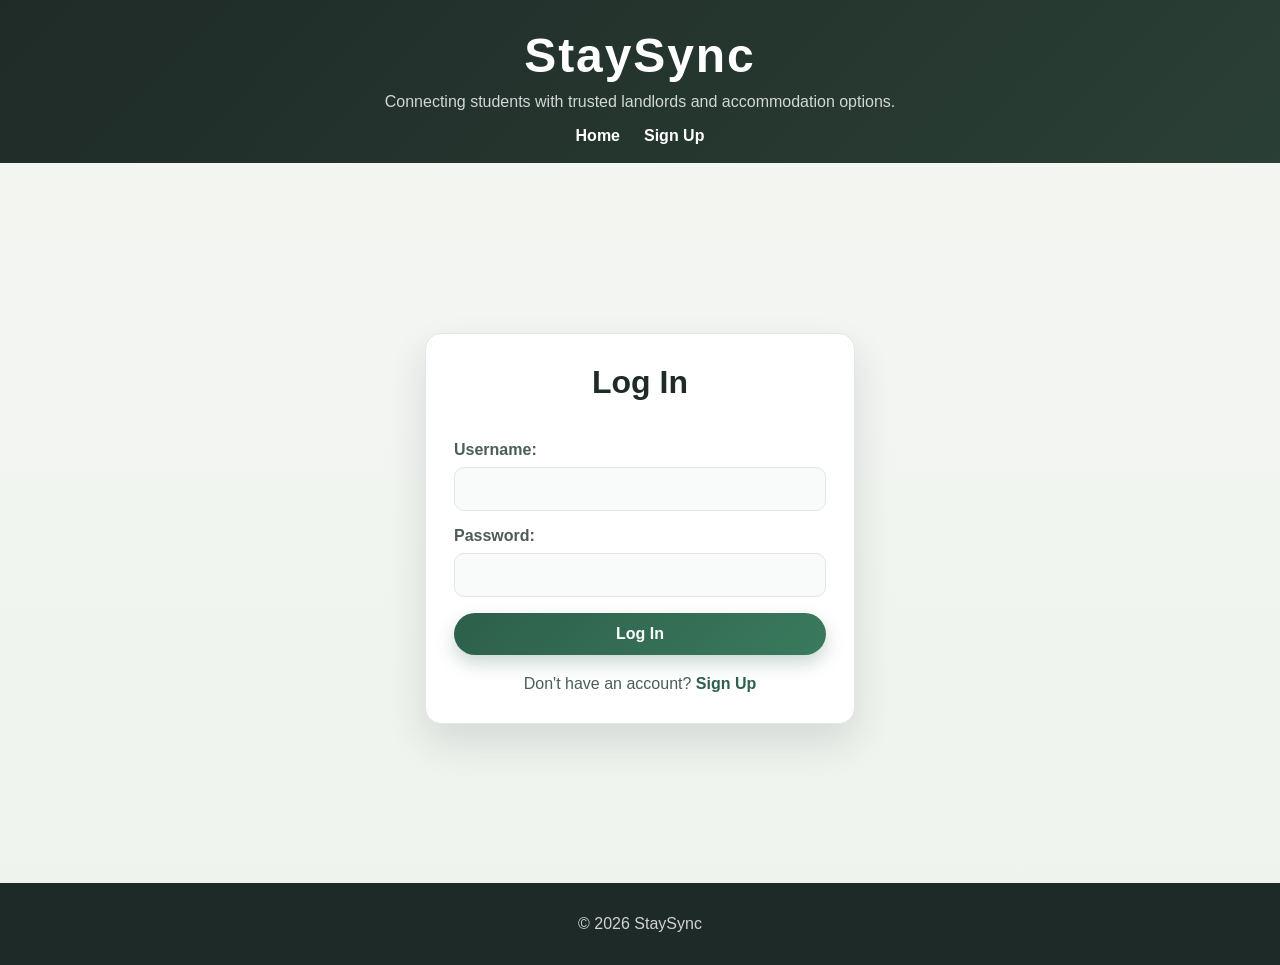
<file: index.html>
<!DOCTYPE html>
<html lang="en">
    <head>
        <meta charset="UTF-8">
        <meta name="viewport" content="width=device-width, initial-scale=1.0">
        <title>Log In | StaySync</title>
        <link rel="stylesheet" href="styles.css">
        <script src="script.js"></script>
    </head>
    <body>
        <header>
            <h1>StaySync</h1>
            <p>Connecting students with trusted landlords and accommodation options.</p>
            <nav>
                <ul>
                    <li><a href="index.html">Home</a></li>
                    <li><a href="sign-up.html">Sign Up</a></li>
                </ul>
            </nav>
        </header>

        <main class="no-overlay">
            <div id="log">
                <div class="form-box">
                    <h2>Log In</h2>
                    <p class="form-message"></p>
                    <form>
                        <label for="username">Username:</label>
                        <input type="text" id="username" name="username" required>

                        <label for="password">Password:</label>
                        <input type="password" id="password" name="password" required>

                        <input type="submit" value="Log In">
                    </form>
                    <p>Don't have an account? <a href="sign-up.html">Sign Up</a></p>
                </div>
            </div>
        </main>

        <footer>
            <p>&copy; 2026 StaySync</p>
        </footer>
    </body>
</html>
</file>
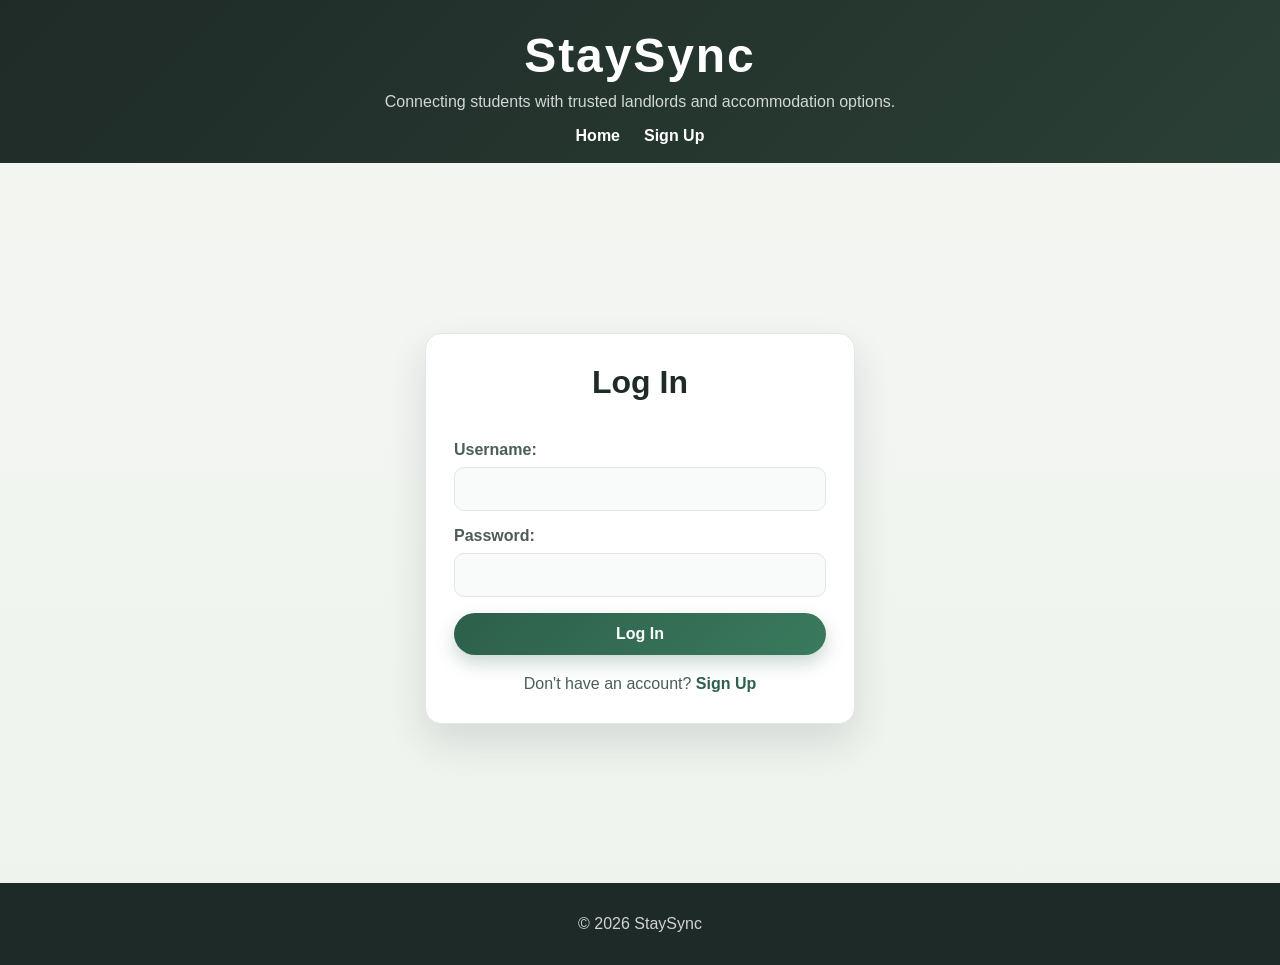
<file: log-in.html>
<!DOCTYPE html>
<html lang="en">
    <head>
        <meta charset="UTF-8">
        <meta name="viewport" content="width=device-width, initial-scale=1.0">
        <title>Log In | StaySync</title>
        <link rel="stylesheet" href="styles.css">
        <script src="script.js"></script>
    </head>
    <body>
        <header>
            <h1>StaySync</h1>
            <p>Connecting students with trusted landlords and accommodation options.</p>
            <nav>
                <ul>
                    <li><a href="index.html">Home</a></li>
                    <li><a href="sign-up.html">Sign Up</a></li>
                </ul>
            </nav>
        </header>

        <main class="no-overlay">
            <div id="log">
                <div class="form-box">
                    <h2>Log In</h2>
                    <p class="form-message"></p>
                    <form>
                        <label for="username">Username:</label>
                        <input type="text" id="username" name="username" required>

                        <label for="password">Password:</label>
                        <input type="password" id="password" name="password" required>

                        <input type="submit" value="Log In">
                    </form>
                    <p>Don't have an account? <a href="sign-up.html">Sign Up</a></p>
                </div>
            </div>
        </main>

        <footer>
            <p>&copy; 2026 StaySync</p>
        </footer>
    </body>
</html>
</file>
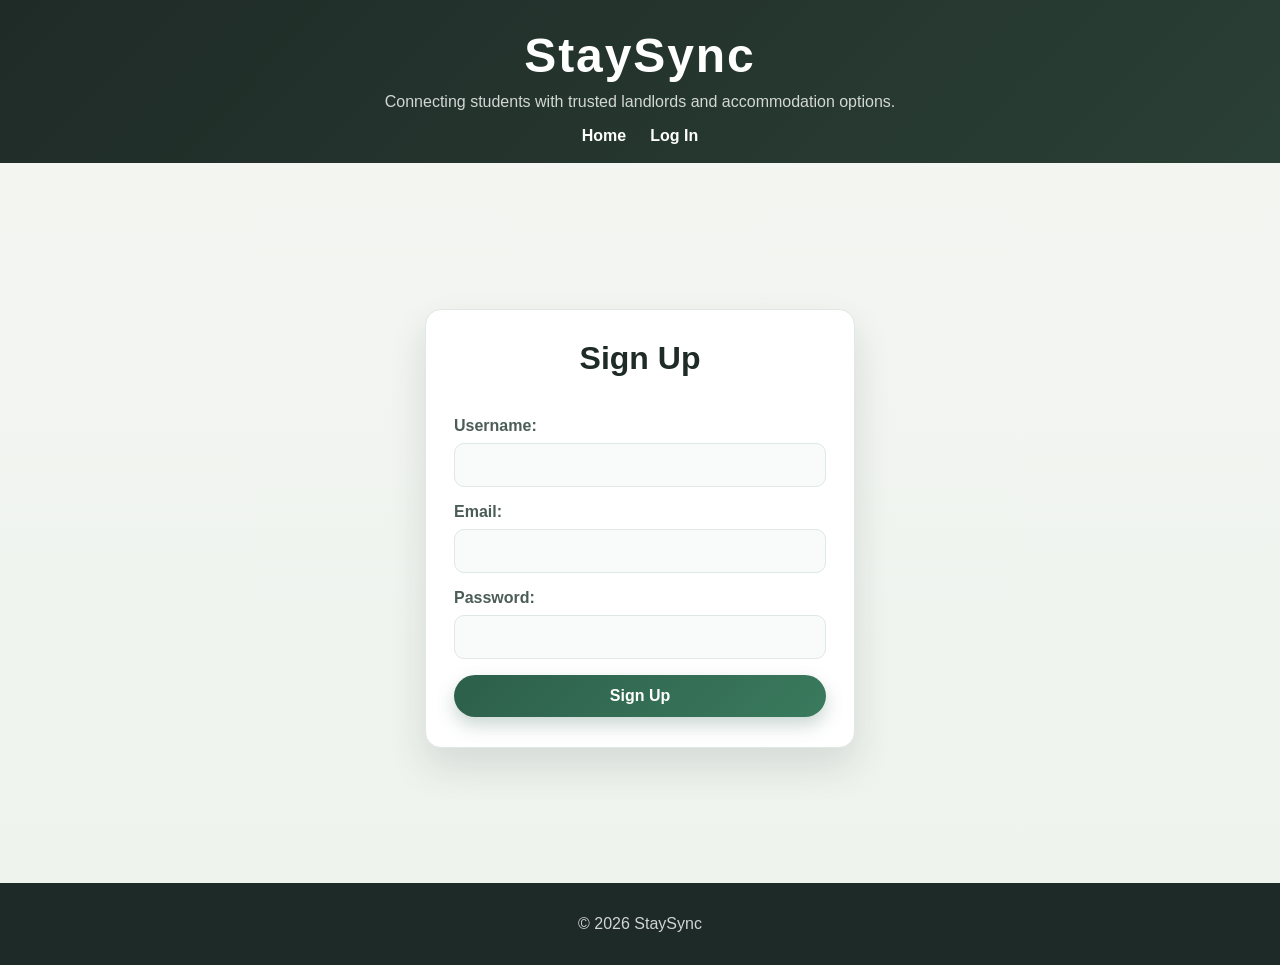
<file: sign-up.html>
<!DOCTYPE html>
<html lang="en">
    <head>
        <meta charset="UTF-8">
        <meta name="viewport" content="width=device-width, initial-scale=1.0">
        <title>Sign Up | StaySync</title>
        <link rel="stylesheet" href="styles.css">
        <script src="script.js"></script>
    </head>
    <body>
        <header>
            <h1>StaySync</h1>
            <p>Connecting students with trusted landlords and accommodation options.</p>
            <nav>
                <ul>
                    <li><a href="index.html">Home</a></li>
                    <li><a href="log-in.html">Log In</a></li>
                </ul>
            </nav>
        </header>

        <main class="no-overlay">
            <div id="sign">
                <div class="form-box">
                    <h2>Sign Up</h2>
                    <p class="form-message"></p>
                    <form>
                        <label for="username">Username:</label>
                        <input type="text" id="username" name="username" required>

                        <label for="email">Email:</label>
                        <input type="email" id="email" name="email" required>

                        <label for="password">Password:</label>
                        <input type="password" id="password" name="password" required>

                        <input type="submit" value="Sign Up">
                    </form>
                </div>
            </div>
        </main>

        <footer>
            <p>&copy; 2026 StaySync</p>
        </footer>
    </body>
</html>
</file>
<file: styles.css>
:root {
    --bg-color: #f4f6f2;
    --surface-color: #ffffff;
    --surface-soft: #edf4ef;
    --header-color: #1f2b27;
    --header-accent: #2d5f4b;
    --text-color: #18211d;
    --muted-color: #4c5d57;
    --border-color: #dfe8e2;
    --shadow: 0 18px 38px rgba(24, 33, 29, 0.12);
}

* {
    box-sizing: border-box;
}

body {
    margin: 0;
    font-family: Arial, sans-serif;
    background: linear-gradient(180deg, #f4f6f2 0%, #eef3ee 100%);
    color: var(--text-color);
}

header {
    background: linear-gradient(135deg, #1f2b27 0%, #2a3f35 100%);
    color: white;
    padding: 28px 20px 18px;
    text-align: center;
}

header h1 {
    margin: 0 0 10px;
    font-size: clamp(2.2rem, 5vw, 3rem);
    letter-spacing: 0.04em;
}

header p {
    margin: 0 auto 16px;
    max-width: 720px;
    color: rgba(255, 255, 255, 0.8);
}

nav ul {
    list-style-type: none;
    padding: 0;
    margin: 0;
    display: flex;
    justify-content: center;
    gap: 24px;
    flex-wrap: wrap;
}

nav ul li a {
    color: white;
    text-decoration: none;
    font-weight: bold;
    transition: opacity 0.2s ease;
}

nav ul li a:hover {
    opacity: 0.8;
}

.section {
    display: none;
    padding: 30px 20px;
}

.section h2 {
    margin-bottom: 20px;
}

.provider-grid {
    display: grid;
    grid-template-columns: repeat(3, minmax(220px, 1fr));
    gap: 20px;
}

.provider-card {
    background: var(--surface-color);
    border: 1px solid var(--border-color);
    border-radius: 12px;
    padding: 15px;
    box-shadow: 0 2px 8px rgba(0, 0, 0, 0.08);
}

.provider-card img {
    width: 100%;
    height: 180px;
    object-fit: cover;
    border-radius: 8px;
    background: #d9d9d9;
    display: block;
    margin-bottom: 10px;
}

.provider-card h3 {
    margin: 10px 0 8px;
}

.provider-card p {
    margin: 6px 0;
    color: var(--muted-color);
}

main.no-overlay {
    min-height: calc(100vh - 180px);
    display: flex;
    align-items: center;
    justify-content: center;
    padding: 40px 20px 30px;
}

#log,
#sign {
    width: 100%;
    display: flex;
    justify-content: center;
}

.form-box {
    width: min(100%, 430px);
    background: var(--surface-color);
    border: 1px solid var(--border-color);
    border-radius: 16px;
    padding: 30px 28px;
    box-shadow: var(--shadow);
}

.form-box h2 {
    margin: 0 0 10px;
    text-align: center;
    font-size: 2rem;
    color: var(--header-color);
}

.form-message {
    min-height: 20px;
    margin: 0 0 18px;
    text-align: center;
    color: var(--header-accent);
    font-weight: bold;
}

form {
    display: flex;
    flex-direction: column;
}

label {
    font-weight: bold;
    margin-bottom: 8px;
    color: var(--muted-color);
}

input[type="text"],
input[type="password"],
input[type="email"] {
    width: 100%;
    padding: 12px 14px;
    border: 1px solid var(--border-color);
    border-radius: 10px;
    font-size: 1rem;
    margin-bottom: 16px;
    background: #f9fbfa;
    color: var(--text-color);
    outline: none;
    transition: border-color 0.2s ease, box-shadow 0.2s ease;
}

input[type="text"]:focus,
input[type="password"]:focus,
input[type="email"]:focus {
    border-color: var(--header-accent);
    box-shadow: 0 0 0 4px rgba(45, 95, 75, 0.12);
}

input[type="submit"],
.form-box button {
    background: linear-gradient(135deg, var(--header-accent), #3a7a5d);
    color: white;
    border: none;
    border-radius: 999px;
    padding: 12px 18px;
    font-size: 1rem;
    font-weight: bold;
    cursor: pointer;
    transition: transform 0.2s ease, box-shadow 0.2s ease;
    box-shadow: 0 8px 18px rgba(45, 95, 75, 0.25);
}

input[type="submit"]:hover,
.form-box button:hover {
    transform: translateY(-1px);
    box-shadow: 0 12px 22px rgba(45, 95, 75, 0.3);
}

.form-box p {
    margin: 20px 0 0;
    text-align: center;
    color: var(--muted-color);
}

.form-box a {
    color: var(--header-accent);
    text-decoration: none;
    font-weight: bold;
}

footer {
    background: #1d2a27;
    color: rgba(255, 255, 255, 0.8);
    text-align: center;
    padding: 16px 12px;
}

@media (max-width: 768px) {
    .provider-grid {
        grid-template-columns: 1fr;
    }

    .form-box {
        padding: 24px 18px;
    }
}
</file>
